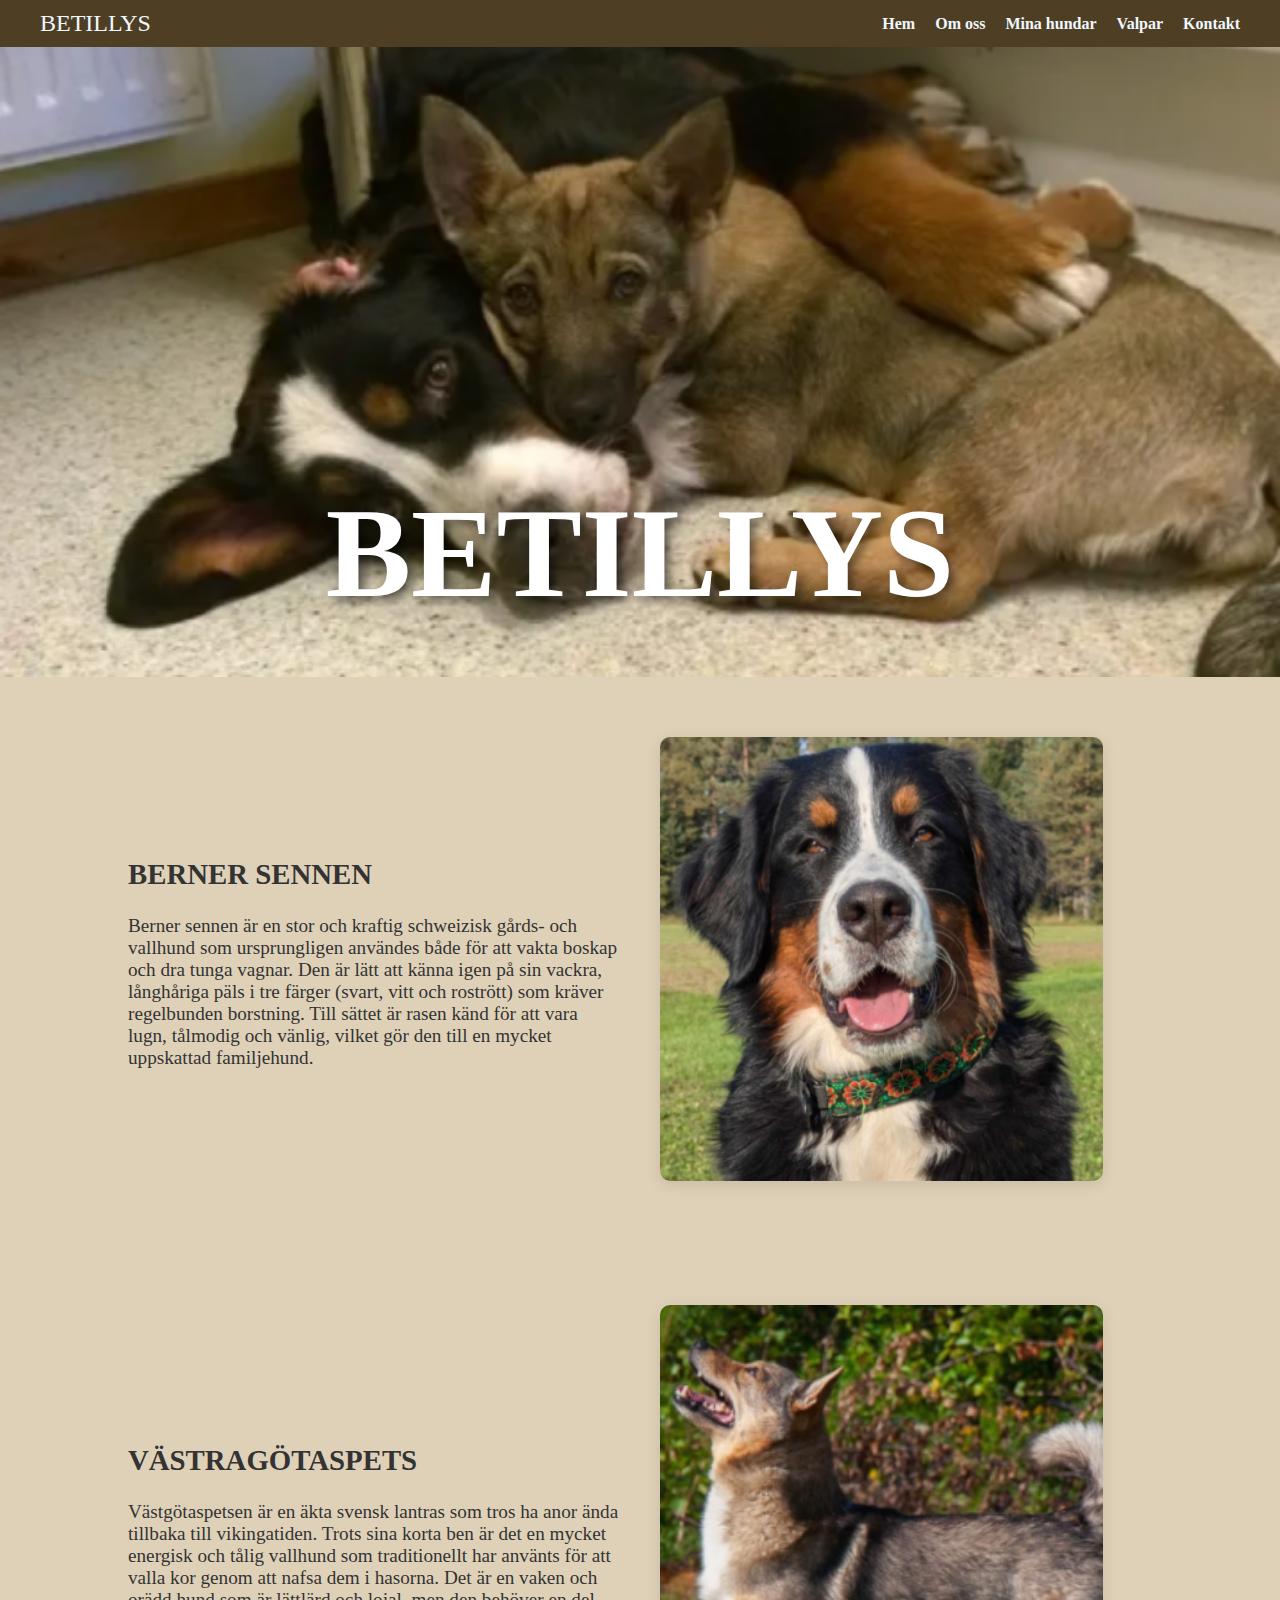
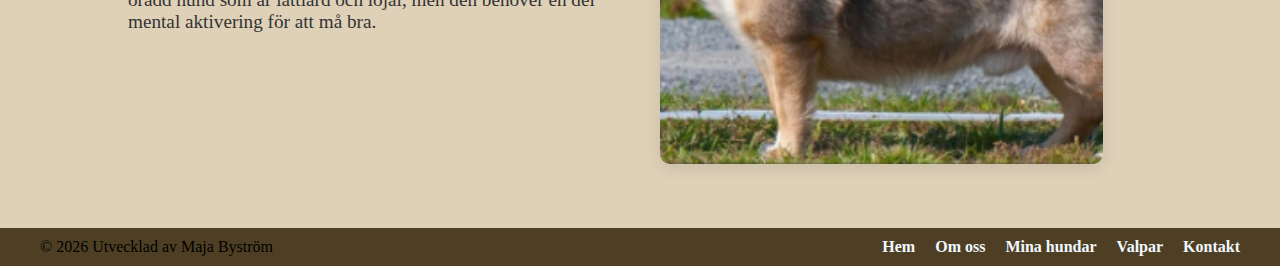
<file: index.html>
<!DOCTYPE html>
<html lang="sv">
<head>
    <meta charset="UTF-8">
    <meta name="viewport" content="width=device-width, initial-scale=1.0">
    <meta name="description" content="BETILLYS kennel och hemsida!">
    <meta name="author" content="Maja Byström">
    <title>BETILLYS</title>
    <link rel="stylesheet" href="style.css">
</head>
<body>

    <div class="grid-container">
        <header>
            <span class="logo">BETILLYS</span>
            <nav>
                <ul>
                    <li><a href="index.html">Hem</a></li>
                    <li><a href="sida2.html">Om oss</a></li>
                    <li><a href="sida3.html">Mina hundar</a></li>
                    <li><a href="sida4.html">Valpar</a></li>
                    <li><a href="extra.html">Kontakt</a></li>
                </ul>
            </nav>
        </header>

		<main class="bg-hem">
   			<h1>BETILLYS</h1>
		</main>
	
		<section class="info-sektion color-hem">
    			<div class="text-ruta">
       			<h2>BERNER SENNEN</h2>
        		<p>Berner sennen är en stor och kraftig schweizisk gårds- och vallhund som ursprungligen användes både för att vakta boskap och dra tunga vagnar. Den är lätt att känna igen på sin vackra, långhåriga päls i tre färger (svart, vitt och rostrött) som kräver regelbunden borstning. Till sättet är rasen känd för att vara lugn, tålmodig och vänlig, vilket gör den till en mycket uppskattad familjehund.</p>
    			</div>
    			
			<div class="bild-ruta">
        		<img src="Skärmbild 2026-02-13 114140.png" alt="Beskrivning av hunden">
    		</div>
		</section>

		<section class="info-sektion color-hem">
    			<div class="text-ruta">
       			<h2>VÄSTRAGÖTASPETS</h2>
					<p>Västgötaspetsen är en äkta svensk lantras som tros ha anor ända tillbaka till vikingatiden. Trots sina korta ben är det en mycket energisk och tålig vallhund som traditionellt har använts för att valla kor genom att nafsa dem i hasorna. Det är en vaken och orädd hund som är lättlärd och lojal, men den behöver en del mental aktivering för att må bra.</p>
				</div>
    			
			<div class="bild-ruta">
        		<img src="Skärmbild 2026-02-17 101808.png" alt="Beskrivning av hunden">
    		</div>
		</section>

        <footer>
            <p>&copy; 2026 Utvecklad av Maja Byström</p>

			<nav>
                <ul>
                    <li><a href="index.html">Hem</a></li>
                    <li><a href="sida2.html">Om oss</a></li>
                    <li><a href="sida3.html">Mina hundar</a></li>
                    <li><a href="sida4.html">Valpar</a></li>
                    <li><a href="extra.html">Kontakt</a></li>
                </ul>
            </nav>
        </footer>
    </div>

</body>
</html>
</file>
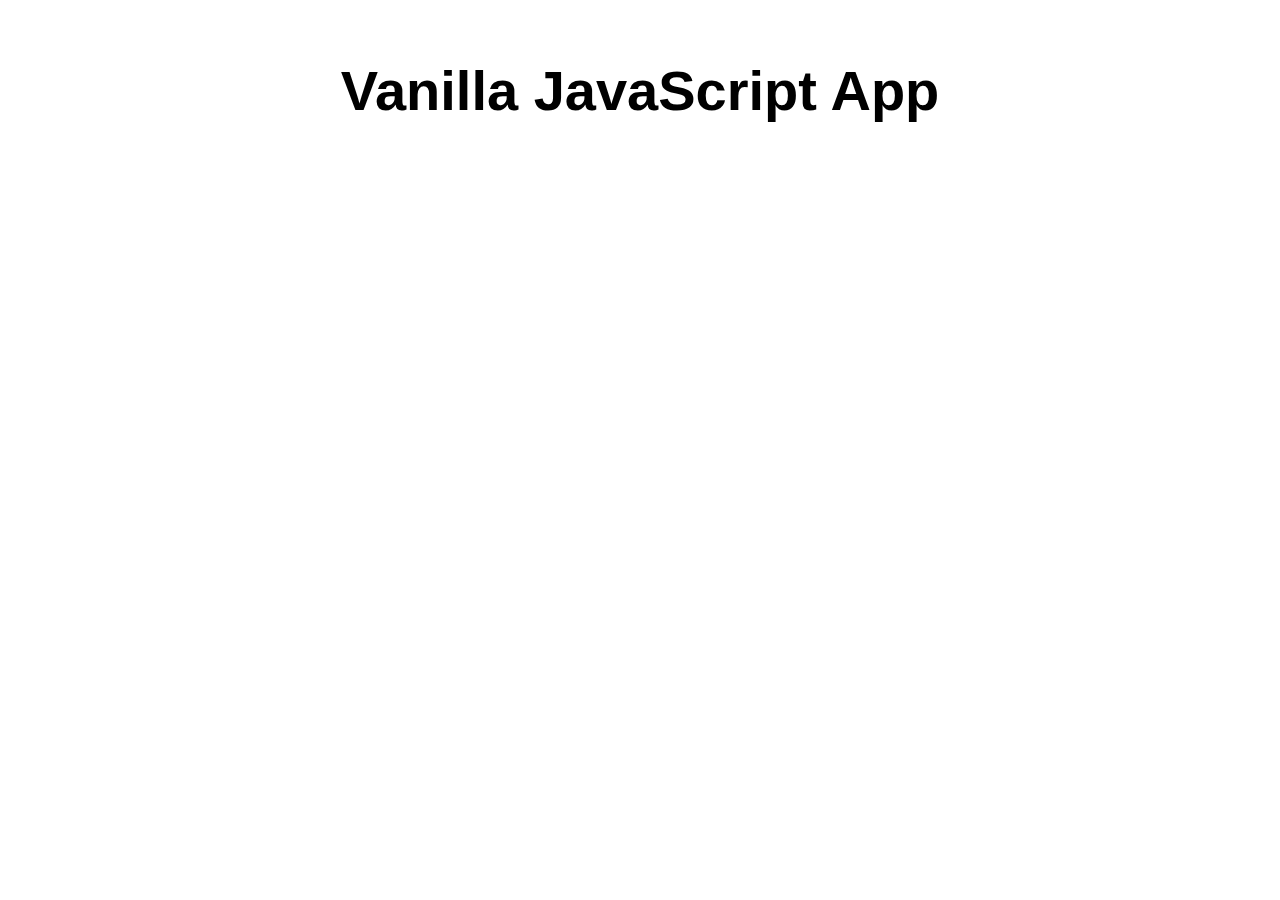
<file: src/index.html>
<!DOCTYPE html>
<html lang="en">

<head>
  <meta charset="UTF-8">
  <meta name="viewport" content="width=device-width, initial-scale=1.0">
  <link rel="stylesheet" href="styles.css">
  <title>Vanilla JavaScript App</title>
</head>

<body>
  <main>
    <h1>Vanilla JavaScript App</h1>
  </main>
</body>

</html>
</file>
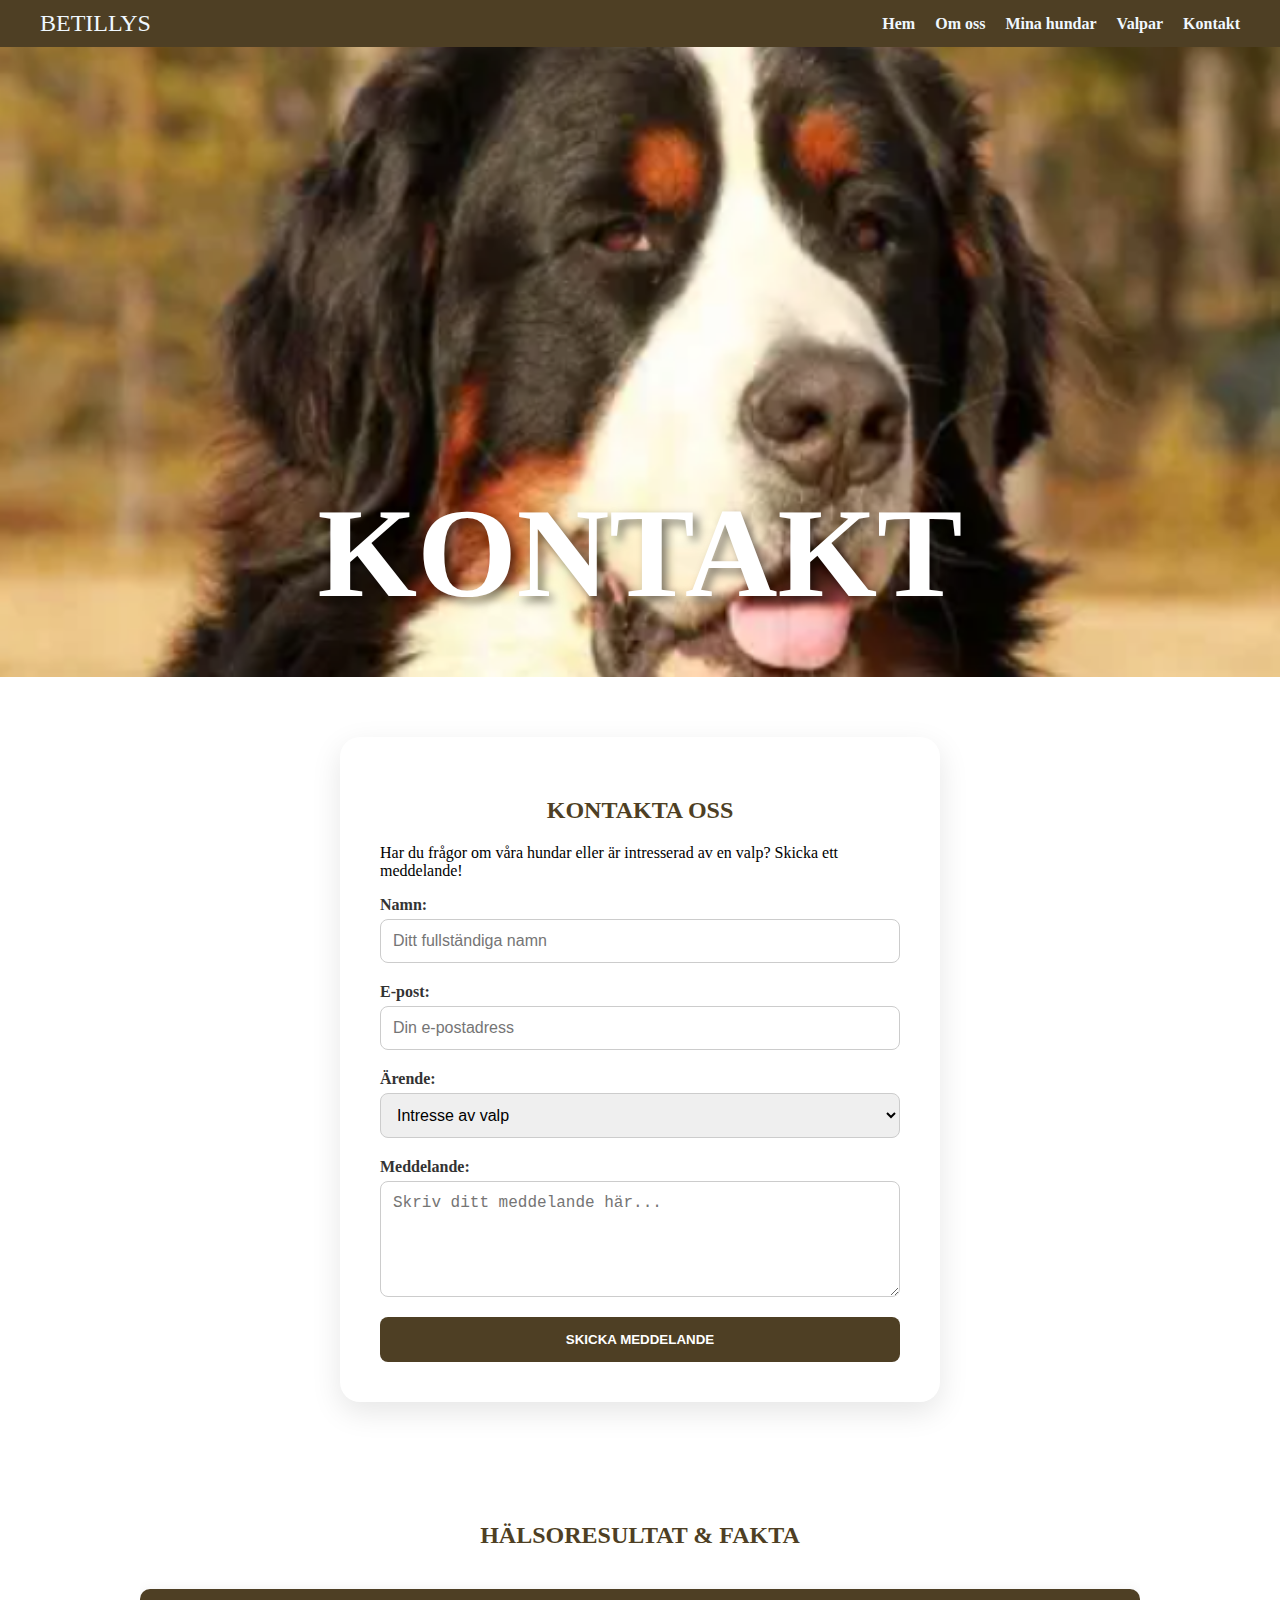
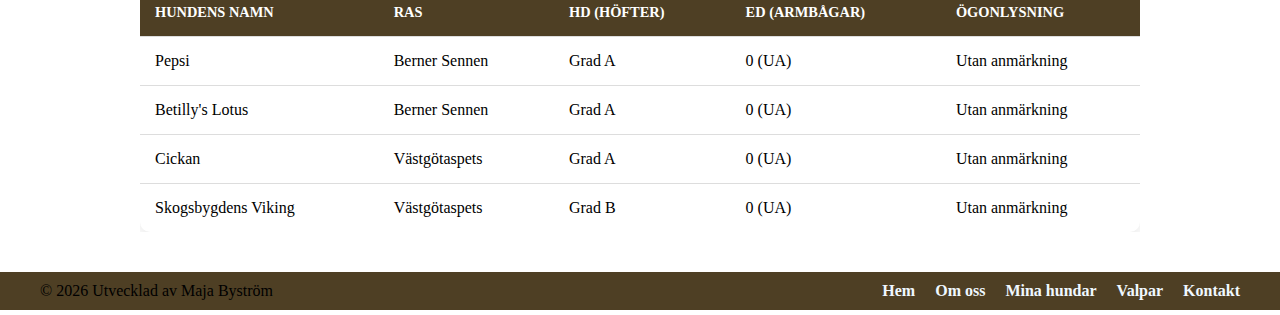
<file: extra.html>
<!DOCTYPE html>
<html lang="sv">
<head>
    <meta charset="UTF-8">
    <meta name="viewport" content="width=device-width, initial-scale=1.0">
    <meta name="description" content="BETILLYS kennel och hemsida!">
    <meta name="author" content="Maja Byström">
    <title>BETILLYS</title>
    <link rel="stylesheet" href="style.css">
</head>
<body>

    <div class="grid-container">
        <header>
            <span class="logo">BETILLYS</span>
            <nav>
                <ul>
                    <li><a href="index.html">Hem</a></li>
                    <li><a href="sida2.html">Om oss</a></li>
                    <li><a href="sida3.html">Mina hundar</a></li>
                    <li><a href="sida4.html">Valpar</a></li>
                    <li><a href="extra.html">Kontakt</a></li>
                </ul>
            </nav>
        </header>

		<main class="bg-kontakt">
   			<h1>KONTAKT</h1>
		</main>

		<section class="kontakt-sektion">
    		<div class="kontakt-container">
        		<h2>KONTAKTA OSS</h2>
        		<p>Har du frågor om våra hundar eller är intresserad av en valp? Skicka ett meddelande!</p>
        
        	<form action="mailto:din-epost@exempel.se" method="post" enctype="text/plain">
            <div class="form-grupp">
                <label for="namn">Namn:</label>
                <input type="text" id="namn" name="namn" required placeholder="Ditt fullständiga namn">
            </div>

            <div class="form-grupp">
                <label for="email">E-post:</label>
                <input type="email" id="email" name="email" required placeholder="Din e-postadress">
            </div>

            <div class="form-grupp">
                <label for="amne">Ärende:</label>
                <select id="amne" name="amne">
                    <option value="valp">Intresse av valp</option>
                    <option value="foder">Frågor om foder/skötsel</option>
                    <option value="ovrigt">Övrigt</option>
                </select>
            </div>

            <div class="form-grupp">
                <label for="meddelande">Meddelande:</label>
                <textarea id="meddelande" name="meddelande" rows="5" required placeholder="Skriv ditt meddelande här..."></textarea>
            </div>

            <button type="submit" class="skicka-btn">SKICKA MEDDELANDE</button>
       		</form>
   	 		</div>
		</section>

		<section class="tabell-sektion">
			<h2>HÄLSORESULTAT & FAKTA</h2>
			<div class="tabell-container">
				<table>
					<thead>
						<tr>
							<th>Hundens Namn</th>
							<th>Ras</th>
							<th>HD (Höfter)</th>
							<th>ED (Armbågar)</th>
							<th>Ögonlysning</th>
						</tr>
					</thead>
					<tbody>
						<tr>
							<td>Pepsi</td>
							<td>Berner Sennen</td>
							<td>Grad A</td>
							<td>0 (UA)</td>
							<td>Utan anmärkning</td>
						</tr>
						<tr>
							<td>Betilly's Lotus</td>
							<td>Berner Sennen</td>
							<td>Grad A</td>
							<td>0 (UA)</td>
							<td>Utan anmärkning</td>
						</tr>
						<tr>
							<td>Cickan</td>
							<td>Västgötaspets</td>
							<td>Grad A</td>
							<td>0 (UA)</td>
							<td>Utan anmärkning</td>
						</tr>
						<tr>
							<td>Skogsbygdens Viking</td>
							<td>Västgötaspets</td>
							<td>Grad B</td>
							<td>0 (UA)</td>
							<td>Utan anmärkning</td>
						</tr>
					</tbody>
				</table>
			</div>
		</section>

        <footer>
            <p>&copy; 2026 Utvecklad av Maja Byström</p>

			<nav>
                <ul>
                    <li><a href="index.html">Hem</a></li>
                    <li><a href="sida2.html">Om oss</a></li>
                    <li><a href="sida3.html">Mina hundar</a></li>
                    <li><a href="sida4.html">Valpar</a></li>
                    <li><a href="extra.html">Kontakt</a></li>
                </ul>
            </nav>
        </footer>
    </div>

</body>
</html>
</file>
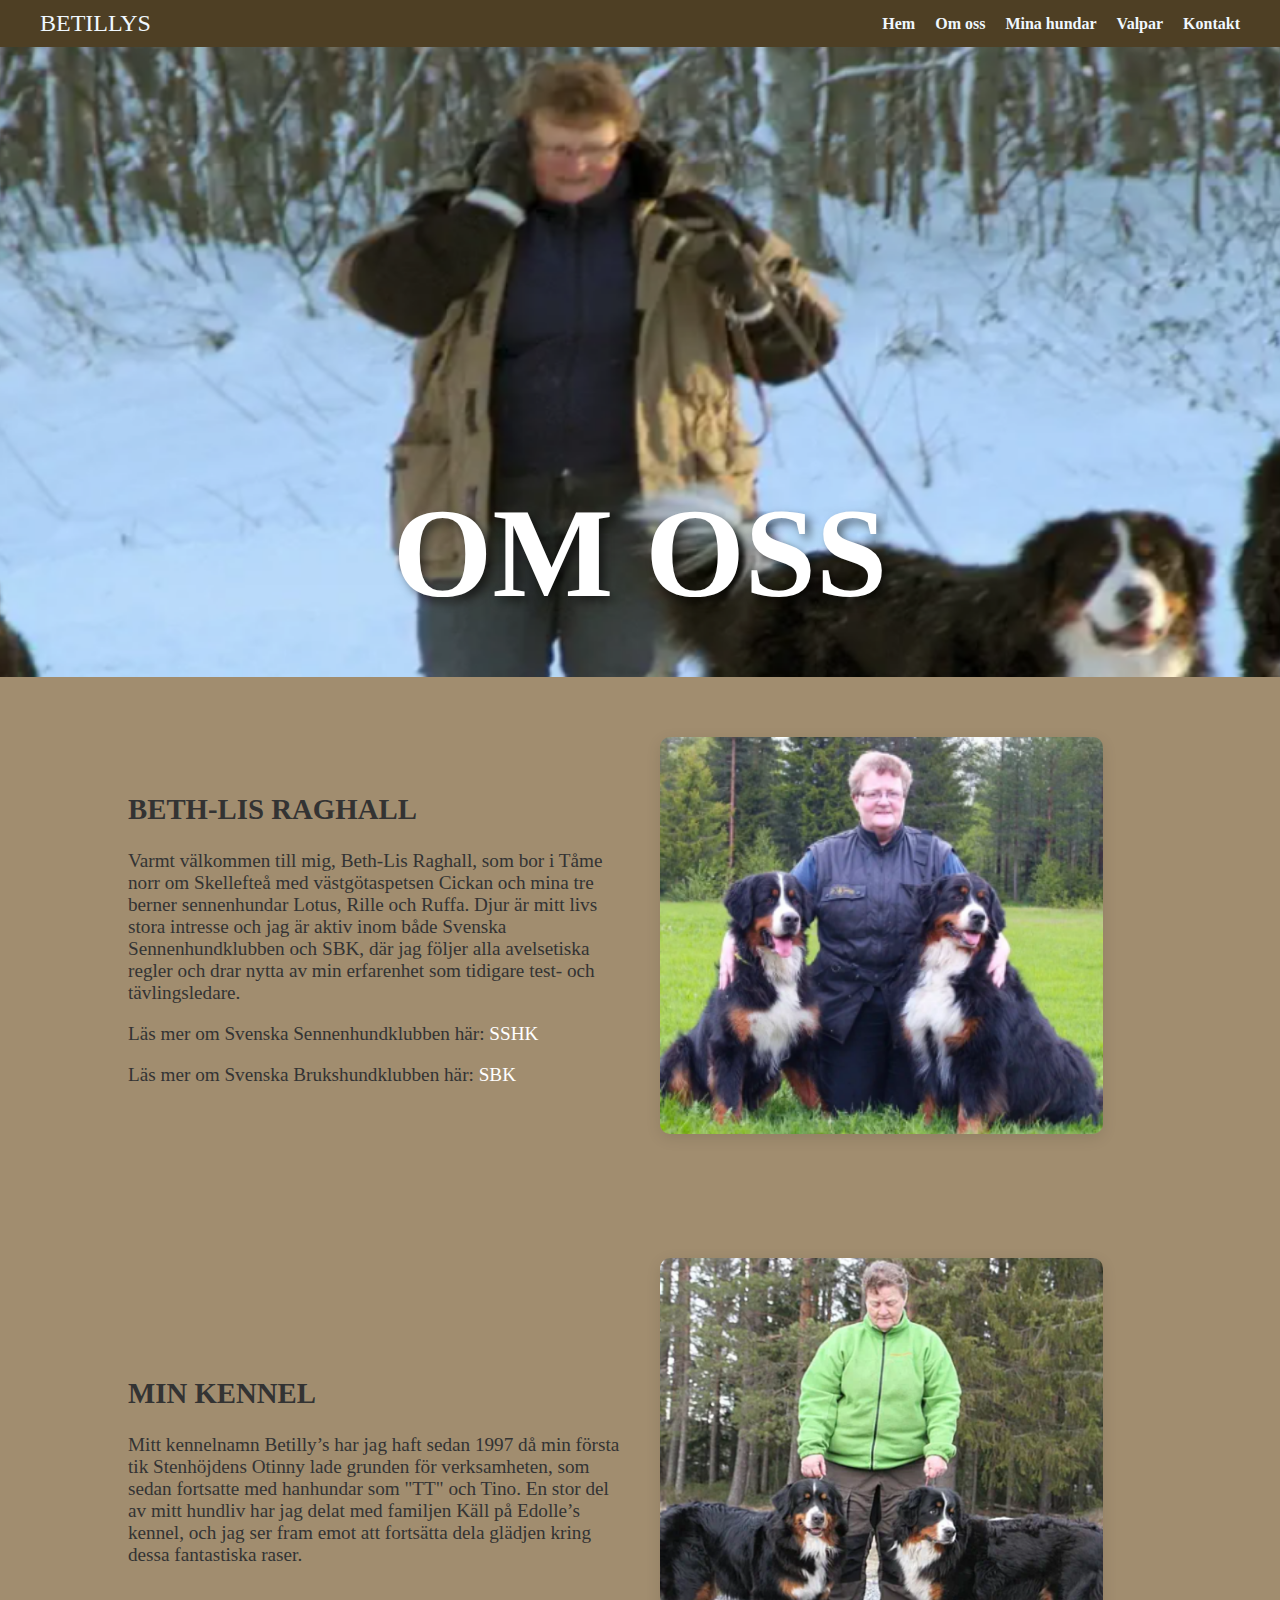
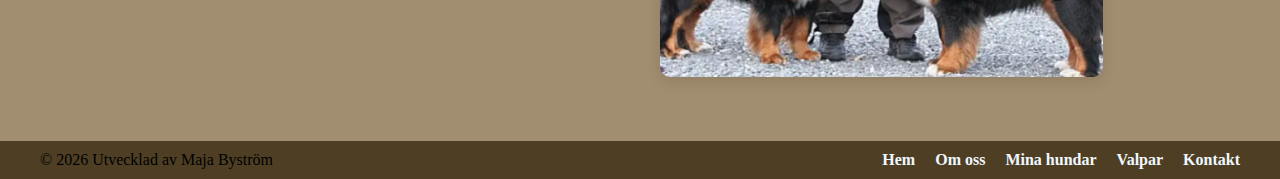
<file: sida2.html>
<!DOCTYPE html>
<html lang="sv">
<head>
    <meta charset="UTF-8">
    <meta name="viewport" content="width=device-width, initial-scale=1.0">
    <meta name="description" content="BETILLYS kennel och hemsida!">
    <meta name="author" content="Maja Byström">
    <title>BETILLYS</title>
    <link rel="stylesheet" href="style.css">
</head>
<body>

    <div class="grid-container">
        <header>
            <span class="logo">BETILLYS</span>
            <nav>
                <ul>
                    <li><a href="index.html">Hem</a></li>
                    <li><a href="sida2.html">Om oss</a></li>
                    <li><a href="sida3.html">Mina hundar</a></li>
                    <li><a href="sida4.html">Valpar</a></li>
                    <li><a href="extra.html">Kontakt</a></li>
                </ul>
            </nav>
        </header>

		<main class="bg-om-oss">
   			<h1>OM OSS</h1>
		</main>

		<section class="info-sektion color-om-oss">
    			<div class="text-ruta">
       			<h2>BETH-LIS RAGHALL</h2>
				<p>Varmt välkommen till mig, Beth-Lis Raghall, som bor i Tåme norr om Skellefteå med västgötaspetsen Cickan och mina tre berner sennenhundar Lotus, Rille och Ruffa. Djur är mitt livs stora intresse och jag är aktiv inom både Svenska Sennenhundklubben och SBK, där jag följer alla avelsetiska regler och drar nytta av min erfarenhet som tidigare test- och tävlingsledare.</p>
				<p> Läs mer om Svenska Sennenhundklubben här: <a href="https://sshk.se/" target="_blank">SSHK</a></p> 
                <p> Läs mer om Svenska Brukshundklubben här: <a href="https://brukshundklubben.se/" target="_blank">SBK</a></p> 
                </div>
    			
			<div class="bild-ruta">
        		<img src="Skärmbild 2026-02-17 102145.png" alt="Beskrivning av hunden">
    		</div>
		</section>

		<section class="info-sektion color-om-oss">
    			<div class="text-ruta">
       			<h2>MIN KENNEL</h2>
					<p>Mitt kennelnamn Betilly’s har jag haft sedan 1997 då min första tik Stenhöjdens Otinny lade grunden för verksamheten, som sedan fortsatte med hanhundar som "TT" och Tino. En stor del av mitt hundliv har jag delat med familjen Käll på Edolle’s kennel, och jag ser fram emot att fortsätta dela glädjen kring dessa fantastiska raser.</p>
				</div>
    			
			<div class="bild-ruta">
        		<img src="Skärmbild 2026-02-17 102248.png" alt="Beskrivning av hunden">
    		</div>
		</section>

        <footer>
            <p>&copy; 2026 Utvecklad av Maja Byström</p>

			<nav>
                <ul>
                    <li><a href="index.html">Hem</a></li>
                    <li><a href="sida2.html">Om oss</a></li>
                    <li><a href="sida3.html">Mina hundar</a></li>
                    <li><a href="sida4.html">Valpar</a></li>
                    <li><a href="extra.html">Kontakt</a></li>
                </ul>
            </nav>
        </footer>
    </div>

</body>
</html>
</file>
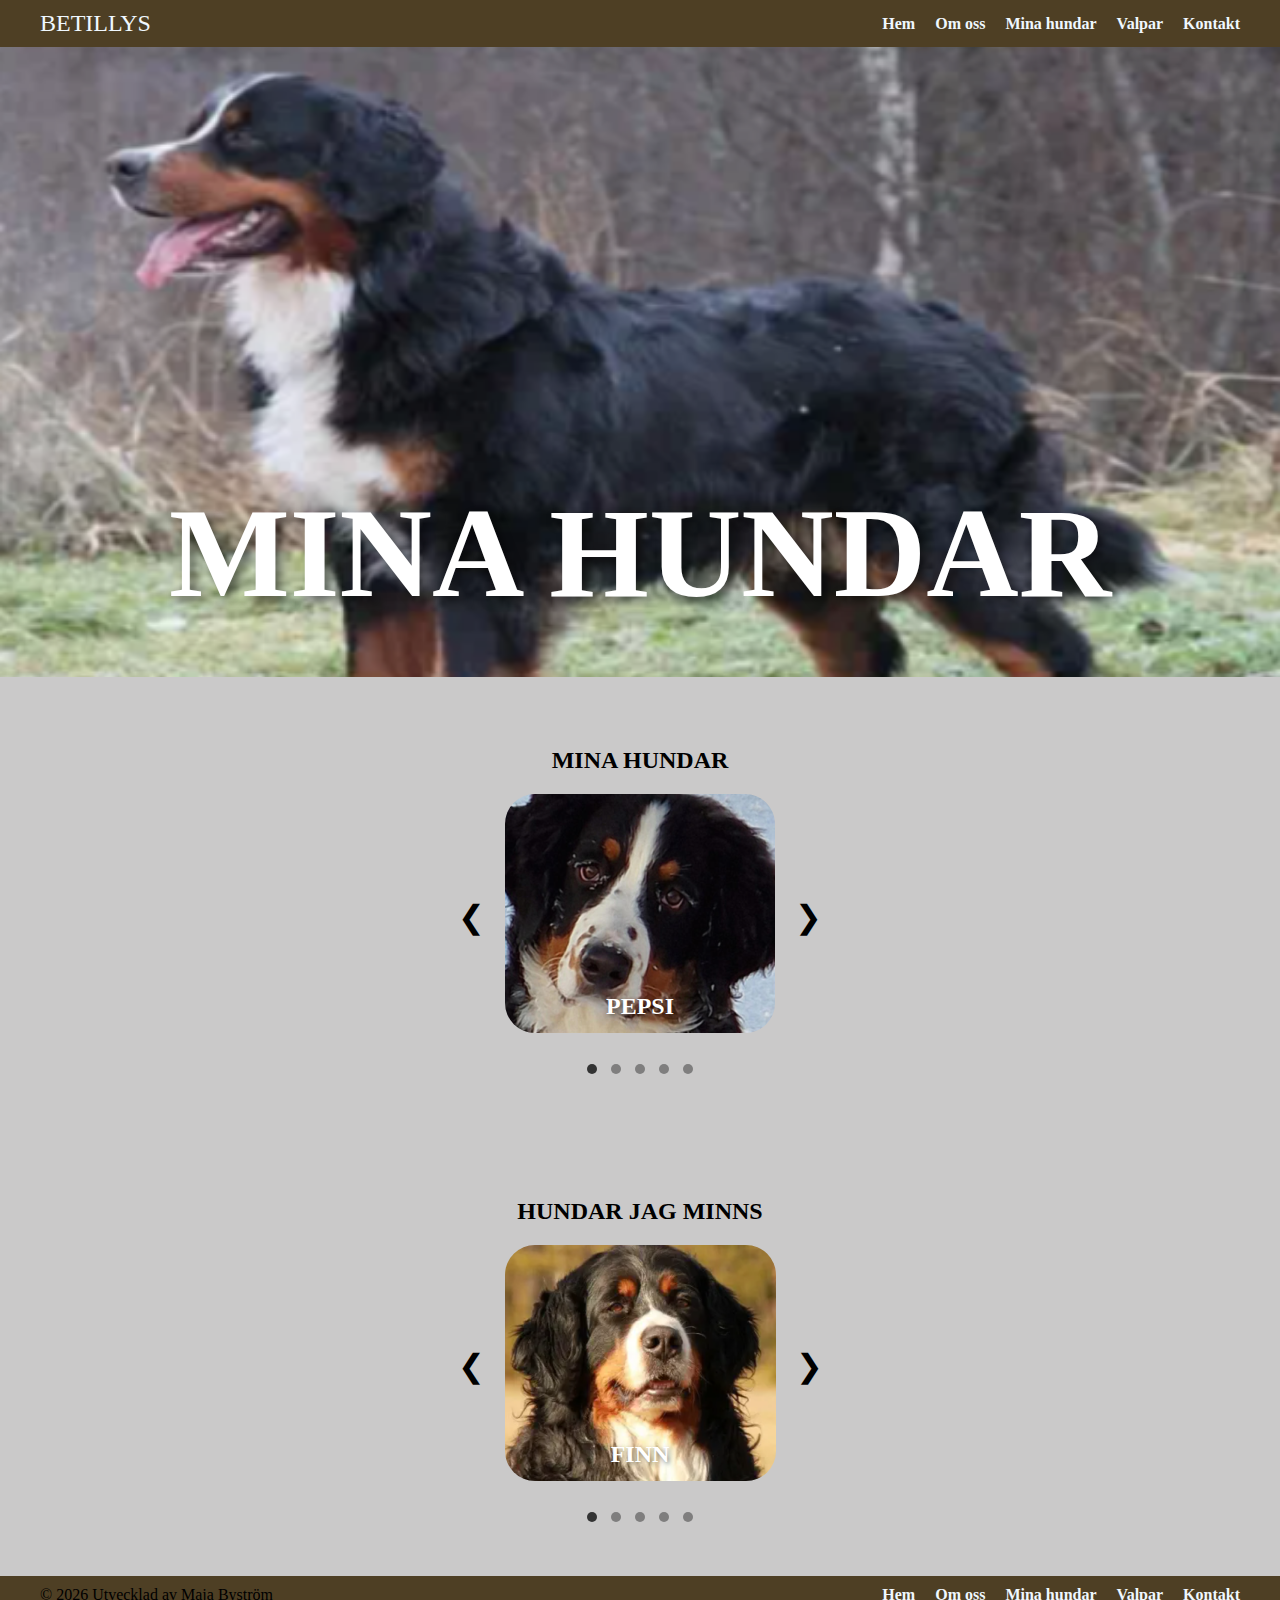
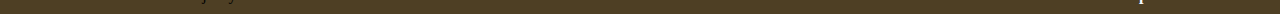
<file: sida3.html>
<!DOCTYPE html>
<html lang="sv">
<head>
    <meta charset="UTF-8">
    <meta name="viewport" content="width=device-width, initial-scale=1.0">
    <meta name="description" content="BETILLYS kennel och hemsida!">
    <meta name="author" content="Maja Byström">
    <title>BETILLYS</title>
    <link rel="stylesheet" href="style.css">
</head>
<body>

    <div class="grid-container">
        <header>
            <span class="logo">BETILLYS</span>
            <nav>
                <ul>
                    <li><a href="index.html">Hem</a></li>
                    <li><a href="sida2.html">Om oss</a></li>
                    <li><a href="sida3.html">Mina hundar</a></li>
                    <li><a href="sida4.html">Valpar</a></li>
                    <li><a href="extra.html">Kontakt</a></li>
                </ul>
            </nav>
        </header>

		<main class="bg-hundar">
   			<h1>MINA HUNDAR</h1>
		</main>

		<section class="slider-container color-hundar">
			<h2>MINA HUNDAR</h2>
			
			<div class="slider-wrapper1">
				<button class="prev-btn">&#10094;</button>
				
				<div class="slides">
					<div class="slide">
						<img src="Skärmbild 2026-02-17 110533.png" alt="Pepsi">
						<div class="caption">PEPSI</div>
					</div>
					</div>

				<button class="next-btn">&#10095;</button>
			</div>

			<div class="dots">
				<span class="dot active"></span>
				<span class="dot"></span>
				<span class="dot"></span>
				<span class="dot"></span>
				<span class="dot"></span>
			</div>
		</section>

		<section class="slider-container color-hundar">
			<h2>HUNDAR JAG MINNS</h2>
			
			<div class="slider-wrapper1">
				<button class="prev-btn">&#10094;</button>
				
				<div class="slides">
					<div class="slide">
						<img src="Skärmbild 2026-02-17 111001.png" alt="Finn">
						<div class="caption">FINN</div>
					</div>
					</div>

				<button class="next-btn">&#10095;</button>
			</div>

			<div class="dots">
				<span class="dot active"></span>
				<span class="dot"></span>
				<span class="dot"></span>
				<span class="dot"></span>
				<span class="dot"></span>
			</div>
		</section>

        <footer>
            <p>&copy; 2026 Utvecklad av Maja Byström</p>

			<nav>
                <ul>
                    <li><a href="index.html">Hem</a></li>
                    <li><a href="sida2.html">Om oss</a></li>
                    <li><a href="sida3.html">Mina hundar</a></li>
                    <li><a href="sida4.html">Valpar</a></li>
                    <li><a href="extra.html">Kontakt</a></li>
                </ul>
            </nav>
        </footer>
    </div>

</body>
</html>
</file>
<file: style.css>
*, *:before, *:after {
    box-sizing: inherit;
}

/*Sätter grunden för box-sizing*/
html, body {
    margin: 0;
    padding: 0;
    box-sizing: border-box;
}


/* Gör hela sidan till en grid för att kunna placera header, main och footer */
.grid-container {
    display: grid;

    /* auto = anpassar sig efter innehåll, 1fr = tar resten av platsen */
    grid-template-rows: auto 1fr auto; 
    min-height: 100vh;
    width: 100%;
}


/* Gör själva headern till en flexbox för att separera logon och menyn */
header {
    background-color: #4E3F24;
    padding: 10px 40px; 
    display: flex;
    /* Skickar logon till vänster och nav till höger */
    justify-content: space-between; 
    align-items: center; 

    /* Gör att den "fastnar" vid scroll */
    position: sticky;   
    top: 0;             
    z-index: 1000;      
}

/* Tar bort list-punkter och lägg länkarna på en rad */
header nav ul {
    list-style: none;
    display: flex;
    gap: 20px;
    margin: 0;
    padding: 0;
}

/* Snygga till länkarna */
header nav ul li a {
    color: aliceblue;
    /* Tar bort understrykningen */
    text-decoration: none; 
    font-weight: bold;
}

/*ändra färg när man håller musen över */
header nav ul li a:hover {
    color: #A18D6F;
}

.logo {
    color: aliceblue;
    font-size: x-large;
    font-family: 'Times New Roman', Times, serif;
}

main {
    /* Bilden täcker hela ytan */
    background-size: cover; 
    background-position: center;
    padding: 50px;
    color: white;
    /* Bilden täcker stor del av skärmen */
    min-height: 70vh; 

    display: flex;
    flex-direction: column;
    justify-content: flex-end;
    align-items: center;

    text-align: center;
    width: 100%;
}

/* Stor text för rubrikerna */
main h1 {
    font-size: 8em;
    margin: 0;
    text-shadow: 5px 5px 10px rgba(0,0,0,0.5);
}

/*Snyggar till länken*/
a {
    color: #fff;
    text-decoration: none;
    transition: 0.3s;
}

a:hover {
    color: #333;
}

/* Gemensam stil för bild-sliderna */
.slider-sektion, .slider-container {
    padding: 60px 5%;
    align-items: center;
}

.slider-sektion, .slider-container, .info-sektion {
    width: 100%;
    margin: 0;
    box-sizing: border-box;
}

/* Se till att färgklasserna täcker allt */
.color-valpar, .color-hundar, .color-hem, .color-om-oss {
    display: block; 
    width: 100%;
}

/* Unika bilder och färger för varje undersida */
/* !important används för att tvinga igenom färgen */
.bg-hem {
    background-image: url('Skärmbild\ 2026-02-13\ 111747.png');
}
.color-hem {
    background-color: #DFD1B8 !important;
}

.bg-om-oss { background-image: url('Skärmbild\ 2026-02-17\ 102503.png'); }
.color-om-oss {
    background-color: #A18D6F !important;
}

.bg-hundar { background-image: url('Skärmbild\ 2026-02-17\ 105042.png'); }
.color-hundar {
    background-color: #CAC9C9 !important;
}

.bg-valpar { background-image: url('Skärmbild\ 2026-02-17\ 105141.png'); }
.color-valpar {
    background-color: #AC9A88 !important;
}

.bg-kontakt { background-image: url('Skärmbild\ 2026-02-17\ 105211.png'); }
.color-kontakt {
    background-color: #4E3F24 !important;
}

/* Skapar två lika stora kollumner för bild och text */
.info-sektion {
    display: grid;
    grid-template-columns: 1fr 1fr;
    gap: 40px;
    padding: 60px 10%;
    align-items: center;           
}

/* Text-rutan åt vänster */
.text-ruta {
    color: #333;
    text-align: left;
    font-size: 1.2em;
}

/* Rundade hörn för att mathca prototypen */
.bild-ruta img {
    width: 90%;
    height: auto;
    border-radius: 10px;
    box-shadow: 0 4px 15px rgba(0,0,0,0.1); 
}

/* Lägger videon i mitten av sidan */
.video-sektion {
    padding: 60px 10%;
    text-align: center;
}

.video-sektion h2 {
    color: #4E3F24;
    margin-bottom: 20px;
}

/* ger även videon rundade hörn */
.video-container {
    max-width: 500px;
    margin: 0 auto;
    border-radius: 20px;
    overflow: hidden;
    box-shadow: 0 10px 25px rgba(0,0,0,0.2);
}

/* Text för videon  */
.video-text {
    margin-top: 15px;
    color: #555;
    font-style: italic;
}

/* kapar en asymmetrisk grid-layout för text och slider */
.slider-sektion {
    display: grid;
    grid-template-columns: 4fr 6fr; 
    gap: 20px;
    align-items: center;
    padding: 60px 5%; 
}

/* Centrerar allt innehåll horisontellt */
.slider-container {
    text-align: center;
    padding: 50px 20px;
}

/* Ordnar placeringen på bild och prickar */
.slider-container-box {
    display: flex;
    flex-direction: column;
    align-items: center;
    width: 100%;
}

/* Wrapper för "mina hundar" */
.slider-wrapper1 {
    display: flex;
    align-items: center;
    justify-content: center;
    position: relative;
    max-width: 900px;
    width: 100%;      
    margin: 0 auto;
}

/* Wrapper för valparna */
.slider-wrapper2 {
    display: flex;
    align-items: center;
    justify-content: center;
    position: relative;
    width: 100%;
    margin: 0 auto;
}

/* Gör bilden inuti slider 2 så stor som möjligt */
.slider-wrapper2 .slide img {
    width: 100%;
    max-width: 600px;
    border-radius: 30px;
    box-shadow: 0 10px 20px rgba(0,0,0,0.2);
}


/* Säkerställer att bilden inte blir mosad */
.slide img {
    width: 100%;
    height: auto;
    border-radius: 30px;
    display: block;
}


/* Namn på hundarna vid bilden */
.caption {
    margin-top: -40px;
    color: white;
    font-size: 1.5rem;
    font-weight: bold;
    text-shadow: 2px 2px 5px rgba(0,0,0,0.5);
    padding-bottom: 20px;
}

/* Pilarna i slidern */
.prev-btn, .next-btn {
    background: none;
    border: none;
    font-size: 2rem;
    cursor: pointer;
    padding: 20px;
    transition: 0.3s;
}

.prev-btn:hover, .next-btn:hover {
    color: #4E3F24;
}

/* Prickarna under slidern */
.dots {
    margin-top: 20px;
}

.dot {
    height: 10px;
    width: 10px;
    margin: 0 5px;
    background-color: #333;
    border-radius: 50%;
    display: inline-block;
    opacity: 0.5;
}

.dot.active {
    opacity: 1; /* Den aktiva pricken är helt synlig */
}

/* Kontaktformulär i kontakt, centrerat på sidan */
.kontakt-sektion {
    padding: 60px 10%;
    display: flex;
    justify-content: center;
}

/* Det vita rutan som formuläret ligger i */
.kontakt-container {
    background-color: white;
    padding: 40px;
    border-radius: 20px;
    
    /* Skugga bakom för att öka läsligheten */
    box-shadow: 0 10px 30px rgba(0,0,0,0.1);
    max-width: 600px;
    width: 100%;
}

/* Rubriken */
.kontakt-container h2 {
    color: #4E3F24;
    text-align: center;
    margin-bottom: 20px;
}

/* Grupperar label och input så att de hänger ihop */
.form-grupp {
    margin-bottom: 20px;
    display: flex;
    flex-direction: column;
}

.form-grupp label {
    font-weight: bold;
    margin-bottom: 5px;
    color: #333;
}

/* Gemensam stil för alla typer av inmatningsfält */
.form-grupp input, 
.form-grupp textarea, 
.form-grupp select {
    padding: 12px;
    border: 1px solid #ccc;
    border-radius: 8px;
    font-size: 1rem;
}

/* Skicka-knappen */
.skicka-btn {
    background-color: #4E3F24;
    color: white;
    padding: 15px;
    border: none;
    border-radius: 8px;
    width: 100%;
    font-weight: bold;
    /* Visar en hand-ikon när man håller musen över */
    cursor: pointer;
    transition: background 0.3s;
}

.skicka-btn:hover {
    background-color: #635235;
}

/* Tabell för stamtavla, kontakt */
.tabell-sektion {
    padding: 40px 10%;
    text-align: center;
    background-color: #fff;
}

/* Rubrik */
.tabell-sektion h2 {
    color: #4E3F24;
    margin-bottom: 20px;
}

/* Container för att hantera scrollning */
.tabell-container {
     /*Gör tabellen skrollbar i sidled om skärmen är liten */
    overflow-x: auto;
    margin: 0 auto;
    max-width: 1000px;
}

/* Design för tabellen */
table {
    width: 100%;
    border-collapse: collapse;
    margin-top: 20px;
    background-color: white;
    border-radius: 10px;
    overflow: hidden;
    box-shadow: 0 4px 15px rgba(0,0,0,0.1);
}

th, td {
    padding: 15px;
    text-align: left;
    border-bottom: 1px solid #ddd;
}

/* Tabellhuvud */
th {
    background-color: #4E3F24; 
    color: white;
    /* Stora bokstäver för lättare läsning */
    text-transform: uppercase;
    font-size: 0.9rem;
}

tr:hover {
    background-color: #f5f5f5;
}

/* Tar bort linjen under sista raden för snyggare avslut */
tr:last-child td {
    border-bottom: none; 
}

/* Samma som headern för design */
footer {
    background-color: #4E3F24;
    padding: 10px 40px;
    display: flex;
    justify-content: space-between;
    align-items: center;
    width: 100%;
    box-sizing: border-box;
}

/* Ta bort list-punkter och lägg länkarna på en rad */
footer nav ul {
    list-style: none;
    display: flex;
    gap: 20px;
    margin: 0;
    padding: 0;
}

footer nav ul li a {
    color: aliceblue;
    text-decoration: none;
    font-weight: bold;
}

footer p {
    margin: 0;
    font-size: 1rem;
}

footer nav ul li a:hover {
    color: #A18D6F
}

/* När skärmen är smalare än 600px, tex en mobil */
@media (max-width: 600px) {
    header {
        /* Stapla logga och meny på höjden */
        flex-direction: column;
        text-align: center;
    }

    header nav ul {
        /* Stapla länkarna på höjden */
        flex-direction: column;
        gap: 10px;
        padding-top: 15px;
    }
}

@media (max-width: 600px) {
    .info-sektion {
        /* Ändrar till en enda kolumn på mobilen */
        grid-template-columns: 1fr; 
        text-align: center;
    }
}

/* Responsivitet för videon */
@media (max-width: 600px) {
    .video-sektion {
        padding: 40px 5%;
    }
}

/* Inställningar vid utskrift*/
@media print {
    header, footer, .video-sektion, .prev-btn, .next-btn, .dots {
        /* Dölj menyer och knappar vid utskrift */
        display: none !important;
    }
    body { background: white; color: black; }
}
</file>
<file: src/styles.css>
* {
  font-family: Arial, Helvetica, sans-serif;
}

html, body {
  margin: 0;
  border: 0;
  padding: 0;
  background-color: #fff;
}

main {
  margin: auto;
  width: 50%;
  padding: 20px;
}

main > h1 {
  text-align: center;
  font-size: 3.5em;
}
</file>
